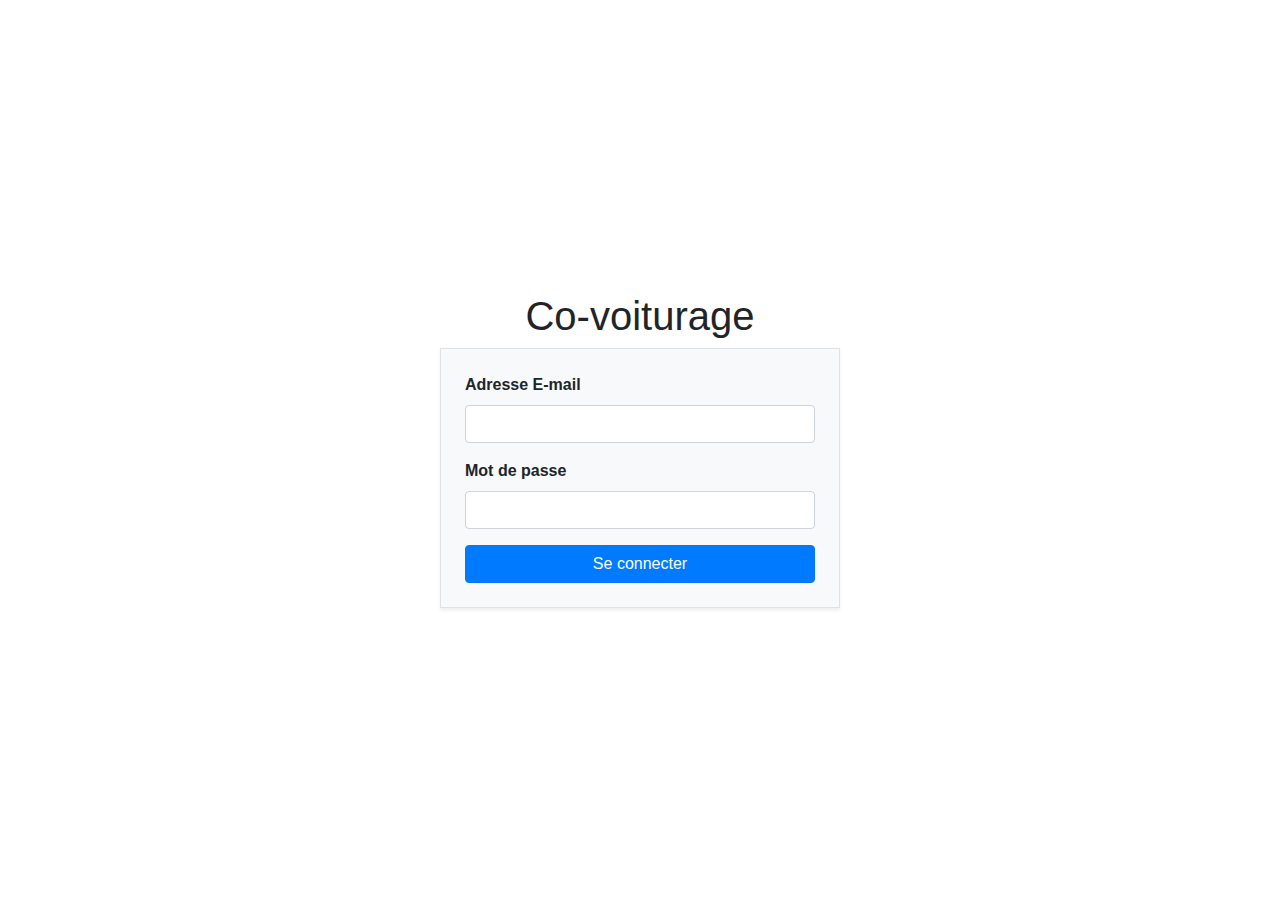
<file: covoiturage/src/main/resources/templates/index.html>
<!doctype html>
<html lang="fr">
<head>
    <meta charset="utf-8">
    <title>Authentifier</title>
    <link rel="stylesheet" href="https://cdn.jsdelivr.net/npm/bootstrap@4.3.1/dist/css/bootstrap.min.css"
          integrity="sha384-ggOyR0iXCbMQv3Xipma34MD+dH/1fQ784/j6cY/iJTQUOhcWr7x9JvoRxT2MZw1T"
          crossorigin="anonymous">
</head>
<body class="d-flex flex-column justify-content-center align-items-center vh-100">

<h1 class="mx-auto">Co-voiturage</h1>

<!-- Formulaire de connexion -->
<form id="loginForm" class="border p-4 shadow-sm bg-light w-100" style="max-width: 400px;">
    <div class="mb-3">
        <label for="exampleInputEmail1" class="form-label font-weight-bold">Adresse E-mail</label>
        <input type="email" class="form-control" id="exampleInputEmail1" aria-describedby="emailHelp" required>
    </div>
    <div class="mb-3">
        <label for="exampleInputPassword1" class="form-label font-weight-bold">Mot de passe</label>
        <input type="password" class="form-control" id="exampleInputPassword1" required>
    </div>

    <!-- Zone d'affichage des messages d'erreur -->
    <div id="error-message" class="alert alert-danger" style="display: none;"></div>

    <!-- Bouton de connexion -->
    <button type="submit" class="btn btn-primary w-100">Se connecter</button>
</form>

<!-- Scripts -->
<script>
    // Ajout d'un gestionnaire d'événement pour la soumission du formulaire
    document.getElementById('loginForm').addEventListener('submit', function(event) {
        event.preventDefault(); // Empêcher l'envoi classique du formulaire

        // Récupérer les valeurs du formulaire
        const email = document.getElementById('exampleInputEmail1').value;
        const password = document.getElementById('exampleInputPassword1').value;

        // Envoyer une requête POST à l'API de connexion
        fetch('http://localhost:8082/api/login', {
            method: 'POST',
            headers: {
                'Content-Type': 'application/json'
            },
            body: JSON.stringify({
                email: email,
                mdp: password
            })
        })
            .then(response => response.json()) // Convertir la réponse en JSON
            .then(data => {
                // Cacher les messages d'erreur s'il y en a
                document.getElementById('error-message').style.display = 'none';

                if (data.message === "conducteur") {
                    // Sauvegarder l'adresse e-mail dans localStorage
                    localStorage.setItem('userEmail', email);

                    // Redirection vers le tableau de bord du conducteur
                    window.location.href = "/dashboardConducteur";
                } else if (data.message === "passager") {
                    // Sauvegarder l'adresse e-mail dans localStorage
                    localStorage.setItem('userEmail', email);

                    // Redirection vers le tableau de bord du passager
                    window.location.href = "/dashboardPassager";
                } else {
                    // Afficher un message d'erreur si l'authentification a échoué
                    document.getElementById('error-message').style.display = 'block';
                    document.getElementById('error-message').textContent = "Utilisateur invalide !";
                }
            })
            .catch(error => {
                // Afficher un message d'erreur en cas de problème avec l'appel API
                document.getElementById('error-message').style.display = 'block';
                document.getElementById('error-message').textContent = "Une erreur est survenue, veuillez réessayer.";
            });
    });
</script>


</body>
</html>
</file>
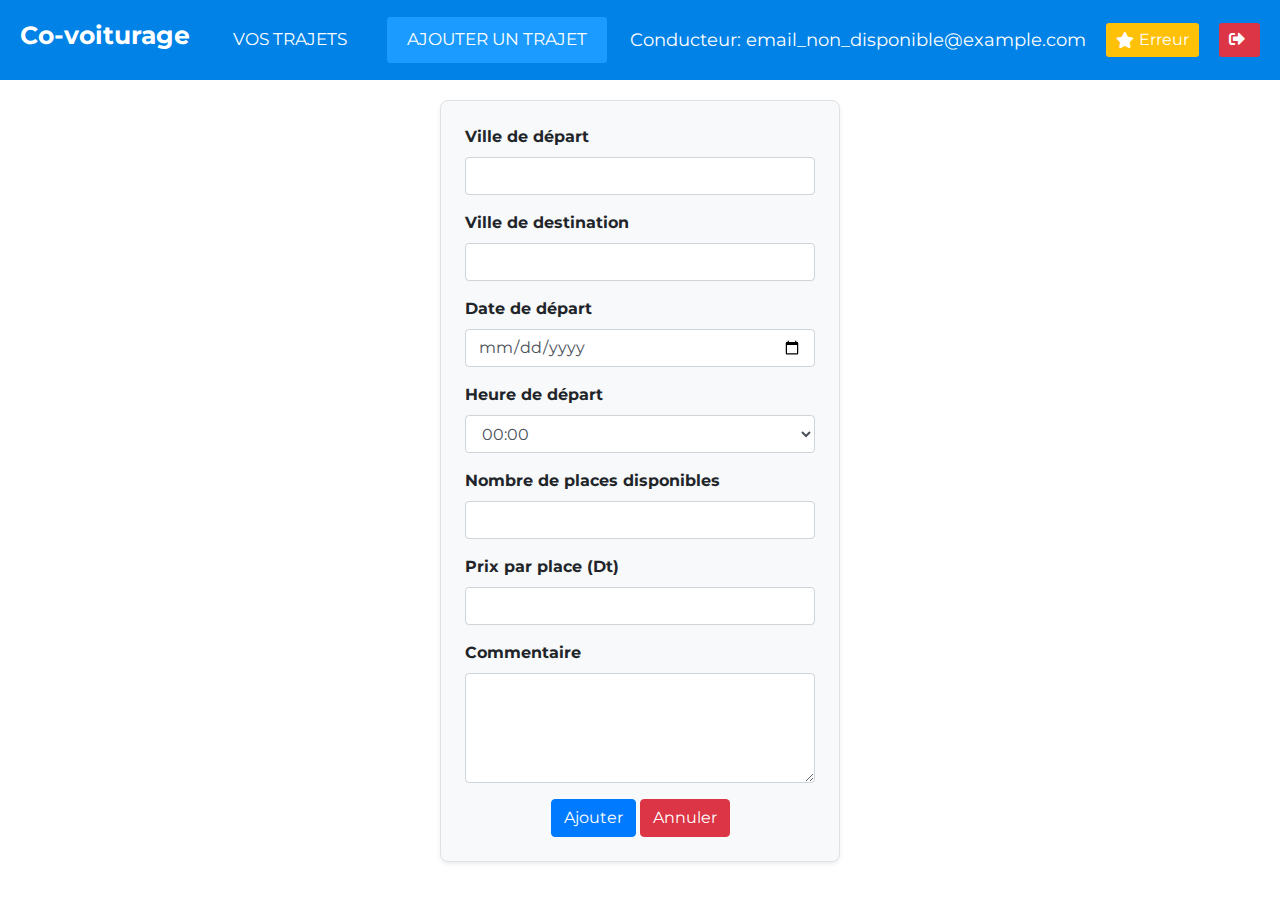
<file: covoiturage/src/main/resources/templates/ajoutTrajetConducteur.html>
<!DOCTYPE html>
<html lang="en" dir="ltr">
<head>
    <meta charset="utf-8">
    <title>Dashboard Conducteur</title>
    <meta name="viewport" content="width=device-width, initial-scale=1.0">
    <link rel="stylesheet" href="https://cdn.jsdelivr.net/npm/bootstrap@4.4.1/dist/css/bootstrap.min.css" integrity="sha384-Vkoo8x4CGsO3+Hhxv8T/Q5PaXtkKtu6ug5TOeNV6gBiFeWPGFN9MuhOf23Q9Ifjh" crossorigin="anonymous">
    <link rel="stylesheet" href="https://cdnjs.cloudflare.com/ajax/libs/font-awesome/5.15.3/css/all.min.css" />
</head>
<body>
<style>
    @import url('https://fonts.googleapis.com/css2?family=Montserrat:ital,wght@0,100..900;1,100..900&display=swap');

    * {
        padding: 0;
        margin: 0;
        text-decoration: none;
        list-style: none;
        box-sizing: border-box;
    }

    body {
        font-family: "Montserrat", sans-serif;
    }

    /* Style pour la barre de navigation */
    nav {
        background: #0082e6;
        height: 80px;
        display: flex;
        justify-content: space-between;
        align-items: center;
        padding: 0 20px;
        flex-wrap: nowrap;  /* Empêche le retour à la ligne */
    }

    /* Logo de la barre de navigation */
    label.logo {
        color: white;
        font-size: 25px;
        font-weight: bold;
    }

    /* Liens de la barre de navigation */
    .navbar-links {
        display: flex;
        gap: 20px;  /* Espacement entre les liens */
    }

    .navbar-links a {
        color: white;
        font-size: 17px;
        padding: 10px 20px;
        border-radius: 3px;
        text-transform: uppercase;
    }

    .navbar-links a.active, .navbar-links a:hover {
        background: #1b9bff;
        transition: 0.5s;
    }

    /* Conteneur des éléments à droite (email et bouton) */
    .right-items {
        display: flex;
        align-items: center;
        gap: 20px;
    }

    .email-display {
        color: white;
        font-size: 18px;
    }

    .rating-btn {
        background-color: #ffc107;
        color: white;
        border: none;
        border-radius: 3px;
        padding: 5px 10px;
        display: inline-flex;
        align-items: center;
    }

    .rating-btn i {
        margin-right: 5px;
    }

    a.active,
    a:hover {
        background: #1b9bff;
        transition: .5s;
        text-decoration: none;
        list-style-type: none;
    }


    /* Formulaire centré */
    section {
        margin-top: 20px;
        display: flex;
        justify-content: center;
        align-items: center;
        height: calc(100vh - 80px); /* Calcul de la hauteur en fonction de la taille du navbar */
    }

    .form-container {
        display: flex;
        justify-content: center;
        align-items: center;
        width: 100%;
        height: 100%; /* S'assure que le conteneur occupe toute la hauteur */
    }

    form {
        max-width: 400px;
        width: 100%;
        padding: 20px;
        background-color: #f9f9f9;
        border-radius: 8px;
        box-shadow: 0 4px 6px rgba(0, 0, 0, 0.1);
    }

    /* Nouveau bouton de déconnexion */
    .logout-btn {
        background-color: #dc3545;
        color: white;
        border: none;
        border-radius: 3px;
        padding: 5px 10px;
        cursor: pointer;
    }

    .logout-btn i {
        margin-right: 5px;
    }

</style>

<nav>
    <label class="logo">Co-voiturage</label>
    <div class="navbar-links">
        <a  href="/dashboardConducteur">Vos trajets</a>
        <a class="active" href="#">Ajouter un trajet</a>
    </div>
    <div class="right-items">
        <span class="email-display">Conducteur: <span id="email">[email@example.com]</span></span>
        <button class="rating-btn">
            <i class="fa fa-star"></i>
            <span id="average-rating">Chargement...</span>
        </button>
        <!-- Nouveau bouton de déconnexion -->
        <button class="logout-btn" onclick="deconnecter()">
            <i class="fa fa-sign-out-alt"></i>
        </button>
    </div>
</nav>

<section class="form-container">
    <form id="ajouterTrajetForm" class="border p-4 shadow-sm bg-light w-100" style="max-width: 400px;">
        <div class="mb-3">
            <label for="depart" class="form-label font-weight-bold">Ville de départ</label>
            <input type="text" class="form-control" id="depart" required>
        </div>
        <div class="mb-3">
            <label for="destination" class="form-label font-weight-bold">Ville de destination</label>
            <input type="text" class="form-control" id="destination" required>
        </div>
        <div class="mb-3">
            <label for="date" class="form-label font-weight-bold">Date de départ</label>
            <input type="date" class="form-control" id="date" required>
        </div>
        <div class="mb-3">
            <label for="time" class="form-label font-weight-bold">Heure de départ</label>
            <select class="form-control" id="time" required>
                <option value="00:00">00:00</option>
                <option value="01:00">01:00</option>
                <option value="02:00">02:00</option>
                <option value="03:00">03:00</option>
                <option value="04:00">04:00</option>
                <option value="05:00">05:00</option>
                <option value="06:00">06:00</option>
                <option value="07:00">07:00</option>
                <option value="08:00">08:00</option>
                <option value="09:00">09:00</option>
                <option value="10:00">10:00</option>
                <option value="11:00">11:00</option>
                <option value="12:00">12:00</option>
                <option value="13:00">13:00</option>
                <option value="14:00">14:00</option>
                <option value="15:00">15:00</option>
                <option value="16:00">16:00</option>
                <option value="17:00">17:00</option>
                <option value="18:00">18:00</option>
                <option value="19:00">19:00</option>
                <option value="20:00">20:00</option>
                <option value="21:00">21:00</option>
                <option value="22:00">22:00</option>
                <option value="23:00">23:00</option>
            </select>
        </div>
        <div class="mb-3">
            <label for="placeDispo" class="form-label font-weight-bold">Nombre de places disponibles</label>
            <input type="number" class="form-control" id="placeDispo" required>
        </div>
        <div class="mb-3">
            <label for="prixPlace" class="form-label font-weight-bold">Prix par place (Dt)</label>
            <input type="number" class="form-control" id="prixPlace" required>
        </div>
        <div class="mb-3">
            <label for="com" class="form-label font-weight-bold">Commentaire</label>
            <textarea  type="text" class="form-control" id="com" cols="30" rows="4"></textarea>
        </div>
        <div class="text-center">
            <button type="submit" class="btn btn-primary">Ajouter</button>
            <button type="reset" class="btn btn-danger">Annuler</button>
        </div>
    </form>
</section>

<script>
    // Récupérer l'email depuis le stockage local
    const emailElement = document.getElementById('email');
    const userEmail = localStorage.getItem('userEmail') || "email_non_disponible@example.com";
    emailElement.textContent = userEmail;

    window.onload = function() {
        recupererMoyenneNotes();
    };

    // Fonction pour récupérer la moyenne des notes de l'utilisateur
    async function recupererMoyenneNotes() {
        const averageRatingElement = document.getElementById('average-rating');
        try {
            if (!userEmail) {
                throw new Error("Email utilisateur non défini");
            }

            const response = await fetch(`http://localhost:8082/api/moyenne-avis?email=${userEmail}`);
            console.log("Réponse de l'API reçue:", response);

            if (!response.ok) {
                throw new Error("Erreur dans la réponse de l'API");
            }

            const moyenneAvis = await response.json();

            if (moyenneAvis != null) {
                averageRatingElement.textContent = moyenneAvis.toFixed(2);
            } else {
                throw new Error("Moyenne des avis invalide");
            }

        } catch (error) {
            console.error("Erreur lors de la récupération de la moyenne des notes:", error);
            averageRatingElement.textContent = "Erreur";
        }
    }

    const form = document.getElementById('ajouterTrajetForm');
    form.addEventListener('submit', async function(event) {
        event.preventDefault();

        // Récupérer l'email depuis localStorage
        const email = localStorage.getItem('userEmail');  // Récupérer l'email enregistré dans localStorage

        // Si l'email n'est pas trouvé dans localStorage
        if (!email) {
            alert('Utilisateur non connecté');
            return;
        }

        const data = {
            depart: document.getElementById('depart').value,
            destination: document.getElementById('destination').value,
            date: document.getElementById('date').value,
            time: document.getElementById('time').value,
            placeDispo: document.getElementById('placeDispo').value,
            prixPlace: document.getElementById('prixPlace').value,
            com: document.getElementById('com').value,
        };

        try {
            const response = await fetch(`http://localhost:8082/api/ajouter?email=${encodeURIComponent(email)}`, {
                method: 'POST',
                headers: {
                    'Content-Type': 'application/json',
                },
                body: JSON.stringify(data),
            });

            if (response.ok) {
                alert('Trajet ajouté avec succès');
                form.reset(); // Réinitialiser le formulaire après la soumission
            } else {
                alert('Erreur lors de l\'ajout du trajet');
            }
        } catch (error) {
            console.error('Error:', error);
            alert('Erreur réseau');
        }
    });
    // Fonction de déconnexion
    function deconnecter() {
        // Supprimer l'email du stockage local (ou toute autre info de session)
        localStorage.removeItem('userEmail');
        // Rediriger vers la page index.html
        window.location.href = '/';
    }
</script>
</body>
</html>
</file>
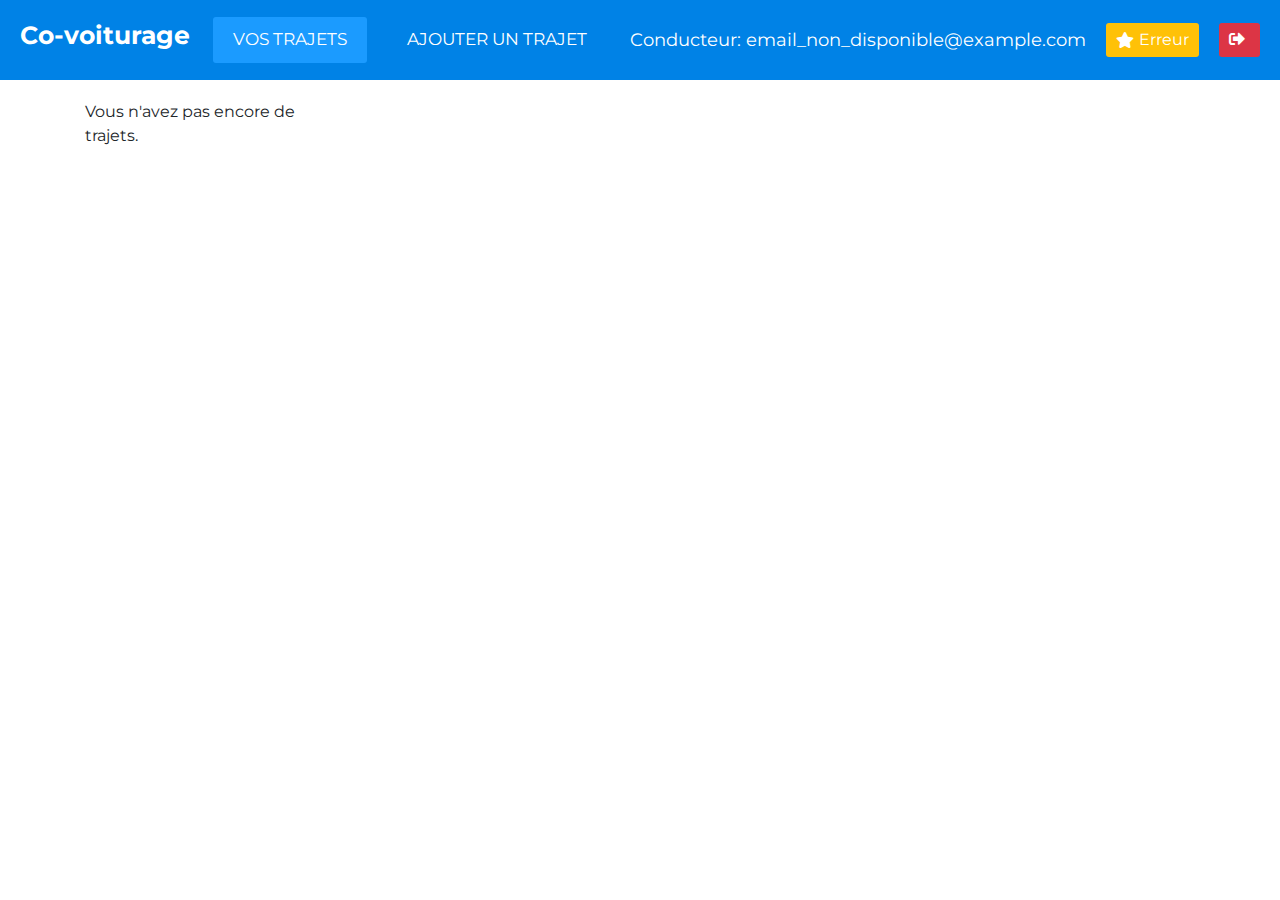
<file: covoiturage/src/main/resources/templates/dashboardConducteur.html>
<!DOCTYPE html>
<html lang="fr" dir="ltr">
<head>
    <meta charset="utf-8">
    <title>Dashboard Conducteur</title>
    <meta name="viewport" content="width=device-width, initial-scale=1.0">
    <link rel="stylesheet" href="https://cdnjs.cloudflare.com/ajax/libs/font-awesome/5.15.3/css/all.min.css" />
    <!-- Bootstrap CSS -->
    <link rel="stylesheet" href="https://cdn.jsdelivr.net/npm/bootstrap@4.4.1/dist/css/bootstrap.min.css">
    <!-- jQuery -->
    <script src="https://code.jquery.com/jquery-3.6.0.min.js"></script>
    <!-- Bootstrap JS -->
    <script src="https://cdn.jsdelivr.net/npm/bootstrap@4.4.1/dist/js/bootstrap.min.js"></script>

</head>
<body>
<style>
    @import url('https://fonts.googleapis.com/css2?family=Montserrat:ital,wght@0,100..900;1,100..900&display=swap');

    * {
        padding: 0;
        margin: 0;
        text-decoration: none;
        list-style: none;
        box-sizing: border-box;
    }

    body {
        font-family: "Montserrat", sans-serif;
    }

    /* Style pour la barre de navigation */
    nav {
        background: #0082e6;
        height: 80px;
        display: flex;
        justify-content: space-between;
        align-items: center;
        padding: 0 20px;
        flex-wrap: nowrap;  /* Empêche le retour à la ligne */
    }

    /* Logo de la barre de navigation */
    label.logo {
        color: white;
        font-size: 25px;
        font-weight: bold;
    }

    /* Liens de la barre de navigation */
    .navbar-links {
        display: flex;
        gap: 20px;  /* Espacement entre les liens */
    }

    .navbar-links a {
        color: white;
        font-size: 17px;
        padding: 10px 20px;
        border-radius: 3px;
        text-transform: uppercase;
    }

    .navbar-links a.active, .navbar-links a:hover {
        background: #1b9bff;
        transition: 0.5s;
    }

    /* Conteneur des éléments à droite (email et bouton) */
    .right-items {
        display: flex;
        align-items: center;
        gap: 20px;
    }

    .email-display {
        color: white;
        font-size: 18px;
    }

    .rating-btn {
        background-color: #ffc107;
        color: white;
        border: none;
        border-radius: 3px;
        padding: 5px 10px;
        display: inline-flex;
        align-items: center;
    }

    .rating-btn i {
        margin-right: 5px;
    }

    /* Nouveau bouton de déconnexion */
    .logout-btn {
        background-color: #dc3545;
        color: white;
        border: none;
        border-radius: 3px;
        padding: 5px 10px;
        cursor: pointer;
    }

    .logout-btn i {
        margin-right: 5px;
    }

    /* Conteneur des trajets */
    #trajets-container {
        display: grid;
        grid-template-columns: repeat(4, 1fr);  /* 4 colonnes */
        gap: 20px;
        justify-items: center;
        margin-top: 20px;
    }

    .card {
        width: 100%;
        max-width: 18rem;
    }
    a.active,
    a:hover {
        background: #1b9bff;
        transition: .5s;
        text-decoration: none;
        list-style-type: none;
    }
    .modal {
        display: none;
    }
</style>

<nav>
    <label class="logo">Co-voiturage</label>
    <div class="navbar-links">
        <a class="active" href="#">Vos trajets</a>
        <a href="/ajoutTrajetConducteur">Ajouter un trajet</a>
    </div>
    <div class="right-items">
        <span class="email-display">Conducteur: <span id="email">[email@example.com]</span></span>
        <button class="rating-btn">
            <i class="fa fa-star"></i>
            <span id="average-rating">Chargement...</span>
        </button>

        <!-- Nouveau bouton de déconnexion -->
        <button class="logout-btn" onclick="deconnecter()">
            <i class="fa fa-sign-out-alt"></i>
        </button>
    </div>
</nav>

<section id="trajets-container" class="container">
    <!-- Les cartes des trajets vont être insérées ici -->
</section>

<!-- Modal Bootstrap pour l'évaluation -->
<div id="evalmodel" class="modal fade" tabindex="-1" role="dialog" aria-labelledby="evalmodelLabel" aria-hidden="true">
    <div class="modal-dialog" role="document">
        <div class="modal-content">
            <div class="modal-header">
                <h5 class="modal-title" id="evalmodelLabel">Évaluer le Trajet</h5>
                <button type="button" class="close" data-dismiss="modal" aria-label="Close">
                    <span aria-hidden="true">&times;</span>
                </button>
            </div>
            <div class="modal-body">
                <form>
                    <div class="form-group">
                        <label for="note">Note</label>
                        <input type="number" id="note" class="form-control" placeholder="Entrez une note (1-5)" min="1" max="5" required>
                    </div>
                    <div class="form-group">
                        <label for="descp">Description</label>
                        <textarea id="descp" class="form-control" placeholder="Entrez une description" rows="3" required></textarea>
                    </div>
                </form>
            </div>
            <div class="modal-footer">
                <button type="reset" class="btn btn-secondary" data-dismiss="modal">Fermer</button>
                <button type="button" class="btn btn-primary" id="confirmerEvaluation">Envoyer</button>
            </div>
        </div>
    </div>
</div>


<script>
    // Récupérer l'email depuis le stockage local
    const emailElement = document.getElementById('email');
    const userEmail = localStorage.getItem('userEmail') || "email_non_disponible@example.com";
    emailElement.textContent = userEmail;

    window.onload = function() {
        recupererMoyenneNotes();
    };

    async function recupererMoyenneNotes() {
        const averageRatingElement = document.getElementById('average-rating');
        try {
            if (!userEmail) {
                throw new Error("Email utilisateur non défini");
            }

            const response = await fetch(`http://localhost:8082/api/moyenne-avis?email=${userEmail}`);
            console.log("Réponse de l'API reçue:", response);

            if (!response.ok) {
                throw new Error("Erreur dans la réponse de l'API");
            }

            const moyenneAvis = await response.json();

            if (moyenneAvis != null) {
                averageRatingElement.textContent = moyenneAvis.toFixed(2);
            } else {
                throw new Error("Moyenne des avis invalide");
            }

        } catch (error) {
            console.error("Erreur lors de la récupération de la moyenne des notes:", error);
            averageRatingElement.textContent = "Erreur";
        }
    }







    // Fonction pour afficher les trajets du conducteur
    async function afficherTrajets() {
        try {
            const response = await fetch(`http://localhost:8082/api/mes-trajets?email=${userEmail}`);
            if (!response.ok) {
                throw new Error("Erreur lors de la récupération des trajets");
            }

            const trajets = await response.json();
            const trajetsContainer = document.getElementById('trajets-container');

            if (trajets.length === 0) {
                trajetsContainer.innerHTML = "<p>Aucun trajet trouvé pour ce conducteur.</p>";
                return;
            }

            for (let trajet of trajets) {
                const isTrajetValid = await trajetIsValid(trajet.idT); // Attendre la validation du trajet

                const card = document.createElement('div');
                card.classList.add('card');

                card.innerHTML = `
                <img src="https://img.freepik.com/vecteurs-libre/illustration-concept-covoiturage_114360-9238.jpg" class="card-img-top" alt="Un trajet">
                <div class="card-body">
                    <h5 class="card-title">De: <font color="#48a347"><i> ${trajet.depart} </i></font></h5>
                    <h5 class="card-title">À: <font color="#48a347"><i>${trajet.destination} </i></font></h5>
                    <p class="card-text">
                       <b>Date:</b>  ${trajet.date} <br>
                        <b>Heure:</b> ${trajet.time} <br>
                        <b>Places disponibles:</b> ${trajet.placeDispo} <br>
                        <b>Prix par place:</b> ${trajet.prixPlace} <i>Dt</i> <br>
                        ${trajet.com && trajet.com.trim() !== "" ? `<b>Commentaire:</b> ${trajet.com} ` : ""}

                    </p>
                    ${isTrajetValid ? `<a href="#" class="btn btn-outline-primary" onclick="ouvrirModal(${trajet.idT}, '${userEmail}')">Évaluer ⭐</a>` : ''}
                </div>
            `;
                trajetsContainer.appendChild(card);
            }
        } catch (error) {
            console.error("Erreur:", error);
            document.getElementById('trajets-container').innerHTML = "<p>Vous n'avez pas encore de trajets.</p>";
        }
    }


    afficherTrajets();

    // Fonction de déconnexion
    function deconnecter() {
        localStorage.removeItem('userEmail');
        window.location.href = '/';
    }

    // l'affichage du model
    function ouvrirModal(idTrajet,userEmail) {
        const modal = document.getElementById('evalmodel');
        modal.style.display = 'block';

        $('#evalmodel').modal('show');

        const confirmerEvaluationBtn = document.getElementById('confirmerEvaluation');
        confirmerEvaluationBtn.onclick = function() {
            EvaleurTrajet(idTrajet, userEmail);
        };

        // Fermeture du modal lorsque le bouton "Close" (icône ×) est cliqué
        const closeBtn = document.querySelector('.close');
        closeBtn.onclick = function() {
            modal.style.display = 'none';
        };

        window.onclick = function(event) {
            if (event.target === modal) {
                modal.style.display = 'none';
            }
        };
    }

    //Evaluer
    function EvaleurTrajet(idTrajet,userEmail) {
        const note = document.getElementById('note').value;
        const descp = document.getElementById('descp').value;

        const avisRequest = {
            note: note,
            descp: descp
        };


        fetch(`http://localhost:8082/api/evaluer?emailUtilisateur=${userEmail}&idTrajet=${idTrajet}`, {
            method: 'POST',
            headers: {
                'Content-Type': 'application/json',
            },
            body: JSON.stringify(avisRequest)
        })
            .then(async response => {
                const result = await response.text();

                if (!response.ok) {
                    throw new Error(result);
                }

                return result;
            })
            .then(message => {
                alert(message);
                $('#evalmodel').modal('hide');
            })
            .catch(error => {
                console.error('Erreur lors de l\'évaluation :', error.message);
                alert("Erreur : " + error.message);
            });
    }

    async function trajetIsValid(idTrajet) {
        try {
            const response = await fetch(`http://localhost:8082/api/trajet-is-valid?idT=${idTrajet}`);

            if (!response.ok) {
                throw new Error("Erreur lors de la vérification de la validité du trajet");
            }

            // Récupérer et retourner la réponse JSON (vrai ou faux)
            const isValid = await response.json();
            return isValid;  // Retourne directement la valeur
        } catch (error) {
            console.error("Erreur dans la fonction trajetIsValid:", error);
            return false;  // Si une erreur se produit, on retourne false
        }
    }

</script>
<script src="https://code.jquery.com/jquery-3.6.0.min.js" integrity="sha384-KyZXEAg3QhqLMpG8r+Knujsl5/6m5N6F3u1kPEUs+Y5IsTI5RhSBm7VVK+lt8K5b" crossorigin="anonymous"></script>
<script src="https://cdn.jsdelivr.net/npm/bootstrap@4.4.1/dist/js/bootstrap.min.js" integrity="sha384-oS3vJWv+0UjzBv3m6Fm3/ESa7OgABoo1PEnGbNhU/8imtfT1vRKE9xWW2x9WlH" crossorigin="anonymous"></script>

</body>
</html>
</file>
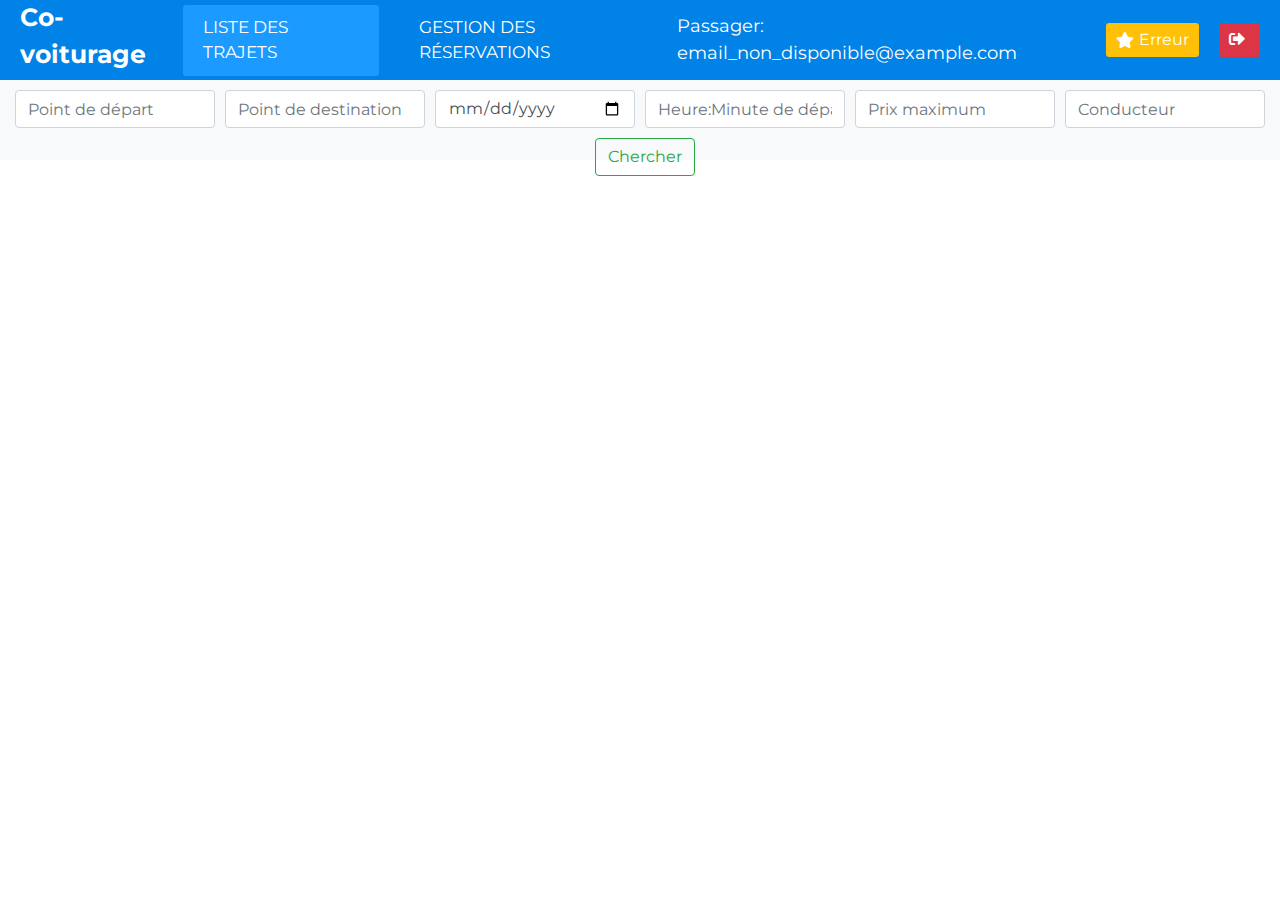
<file: covoiturage/src/main/resources/templates/dashboardPassager.html>
<!DOCTYPE html>
<html lang="en" dir="ltr">
<head>
    <meta charset="utf-8">
    <title>Dashboard Passager</title>
    <meta name="viewport" content="width=device-width, initial-scale=1.0">
    <link rel="stylesheet" href="https://cdnjs.cloudflare.com/ajax/libs/font-awesome/5.15.3/css/all.min.css" />
    <link rel="stylesheet" href="https://cdn.jsdelivr.net/npm/bootstrap@4.4.1/dist/css/bootstrap.min.css" integrity="sha384-Vkoo8x4CGsO3+Hhxv8T/Q5PaXtkKtu6ug5TOeNV6gBiFeWPGFN9MuhOf23Q9Ifjh" crossorigin="anonymous">
</head>
<body>
<style>
    @import url('https://fonts.googleapis.com/css2?family=Montserrat:ital,wght@0,100..900;1,100..900&display=swap');

    * {
        padding: 0;
        margin: 0;
        text-decoration: none;
        list-style: none;
        box-sizing: border-box;
    }

    body {
        font-family: "Montserrat", sans-serif;
    }

    nav {
        background: #0082e6;
        height: 80px;
        display: flex;
        justify-content: space-between;
        align-items: center;
        padding: 0 20px;
        flex-wrap: nowrap;
    }

    label.logo {
        color: white;
        font-size: 25px;
        font-weight: bold;
    }

    .navbar-links {
        display: flex;
        gap: 20px;
    }

    .navbar-links a {
        color: white;
        font-size: 17px;
        padding: 10px 20px;
        border-radius: 3px;
        text-transform: uppercase;
    }

    .navbar-links a.active, .navbar-links a:hover {
        background: #1b9bff;
        transition: 0.5s;
    }

    .right-items {
        display: flex;
        align-items: center;
        gap: 20px;
    }

    .email-display {
        color: white;
        font-size: 18px;
    }

    .rating-btn {
        background-color: #ffc107;
        color: white;
        border: none;
        border-radius: 3px;
        padding: 5px 10px;
        display: inline-flex;
        align-items: center;
    }

    .rating-btn i {
        margin-right: 5px;
    }

    .search-nav {
        background-color: #f8f9fa;
        padding: 10px 0;
    }

    .search-nav .container-fluid {
        display: flex;
        justify-content: center;
        align-items: center;
    }

    .search-nav form {
        display: flex;
        justify-content: center;
        flex-wrap: wrap;
        gap: 10px;
    }

    .search-nav input {
        width: 200px;
    }

    .search-nav button {
        margin-left: 10px;
    }

    #trajets-container {
        display: grid;
        grid-template-columns: repeat(4, 1fr);
        gap: 20px;
        justify-items: center;
        margin-top: 20px;
    }

    .card {
        width: 100%;
        max-width: 18rem;
    }

    .logout-btn {
        background-color: #dc3545;
        color: white;
        border: none;
        border-radius: 3px;
        padding: 5px 10px;
        cursor: pointer;
    }

    .logout-btn i {
        margin-right: 5px;
    }

    /* Modal de réservation */
    .modal {
        display: none;
    }
    a.active,
    a:hover {
        background: #1b9bff;
        transition: .5s;
        text-decoration: none;
        list-style-type: none;
    }
</style>

<nav>
    <label class="logo">Co-voiturage</label>
    <div class="navbar-links">
        <a class="active" href="#">Liste des trajets</a>
        <a href="/gestReservation">Gestion des réservations</a>
    </div>
    <div class="right-items">
        <span class="email-display">Passager: <span id="email">[email@example.com]</span></span>
        <button class="rating-btn">
            <i class="fa fa-star"></i>
            <span id="average-rating">Chargement...</span>
        </button>
        <button class="logout-btn" onclick="deconnecter()">
            <i class="fa fa-sign-out-alt"></i>
        </button>
    </div>
</nav>

<nav class="navbar bg-body-tertiary search-nav">
    <div class="container-fluid">
        <form class="d-flex" role="search" id="searchForm">
            <input class="form-control me-2" type="text" placeholder="Point de départ" aria-label="Pointdep" id="pointDep">
            <input class="form-control me-2" type="text" placeholder="Point de destination" aria-label="Pointdest" id="pointDest">
            <input class="form-control me-2" type="date" placeholder="Date de départ" aria-label="Datedep" id="dateDep">
            <input class="form-control me-2" type="text" placeholder="Heure:Minute de départ" aria-label="Datedep" id="heureDep">
            <input class="form-control me-2" type="number" placeholder="Prix maximum" aria-label="Prixmax" id="prixMax">
            <input class="form-control me-2" type="text" placeholder="Conducteur" aria-label="Conduct" id="conducteur">
            <button class="btn btn-outline-success" type="submit">Chercher</button>
        </form>
    </div>
</nav>

<section id="trajets-container" class="container"></section>

<!-- Modal de réservation -->
<div class="modal" tabindex="-1" id="reserverModal">
    <div class="modal-dialog">
        <div class="modal-content">
            <div class="modal-header">
                <h5 class="modal-title">Réserver une place</h5>
                <button type="button" class="close" data-dismiss="modal" aria-label="Close">
                    <span aria-hidden="true">&times;</span>
                </button>
            </div>
            <div class="modal-body">
                <label for="nombrePlaces">Nombre de places :</label>
                <input type="number" id="nombrePlaces" class="form-control" min="1" placeholder="Nombre de places">
            </div>
            <div class="modal-footer">
                <button type="button" class="btn btn-secondary" data-dismiss="modal">Annuler</button>
                <button type="button" class="btn btn-primary" id="confirmerReservation">Réserver</button>
            </div>
        </div>
    </div>
</div>

<script>
    // Récupérer l'email depuis le stockage local
    const emailElement = document.getElementById('email');
    const userEmail = localStorage.getItem('userEmail') || "email_non_disponible@example.com";
    emailElement.textContent = userEmail;

    function deconnecter() {
        // Supprimer l'email du stockage local
        localStorage.removeItem('userEmail');
        // Rediriger vers la page index.html
        window.location.href = '/';
    }
    window.onload = function() {
        recupererMoyenneNotes();
    };

    // Fonction pour récupérer la moyenne des notes de l'utilisateur
    async function recupererMoyenneNotes() {
        const averageRatingElement = document.getElementById('average-rating');
        try {
            if (!userEmail) {
                throw new Error("Email utilisateur non défini");
            }

            const response = await fetch(`http://localhost:8082/api/moyenne-avis?email=${userEmail}`);
            console.log("Réponse de l'API reçue:", response);

            if (!response.ok) {
                throw new Error("Erreur dans la réponse de l'API");
            }

            const moyenneAvis = await response.json();

            if (moyenneAvis != null) {
                averageRatingElement.textContent = moyenneAvis.toFixed(2);
            } else {
                throw new Error("Moyenne des avis invalide");
            }

        } catch (error) {
            console.error("Erreur lors de la récupération de la moyenne des notes:", error);
            averageRatingElement.textContent = "Erreur";
        }
    }

    // Charger les trajets disponibles
    fetch('http://localhost:8082/api/liste_trajetP')
        .then(response => response.json())
        .then(async trajets => {
            const trajetsContainer = document.getElementById('trajets-container');
            for (const trajet of trajets) {
                const isTrajetValid = await trajetIsValid(trajet.idT);
                const card = document.createElement('div');
                card.classList.add('card');
                card.innerHTML = `
                    <img src="https://img.freepik.com/vecteurs-libre/illustration-concept-covoiturage_114360-9238.jpg" class="card-img-top" alt="...">
                    <div class="card-body">
                        <h5 class="card-title">De: <font color="#48a347"><i>${trajet.depart}</i></font></h5>
                        <h5 class="card-title">À: <font color="#48a347"><i>${trajet.destination}</i></font></h5>
                        <p class="card-text">
                           <b> Date: </b> ${trajet.date} <br>
                           <b> Heure:</b> ${trajet.time} <br>
                            <b> Places disponibles: </b> ${trajet.placeDispo} <br>
                            <b>Prix par place:</b> ${trajet.prixPlace} <i>Dt</i> <br>
                           <b> Conducteur: </b> ${trajet.conducteur.nom} ${trajet.conducteur.prenom} <br>
                           ${trajet.com && trajet.com.trim() !== "" ? `<b>Commentaire:</b> ${trajet.com} ` : ""}
                        </p>
                        ${!isTrajetValid ? `<a href="#" class="btn btn-primary" onclick="ouvrirModal(${trajet.idT})">Réserver</a>` : ''}
                    </div>
                    `;
                trajetsContainer.appendChild(card);
            }
        })
        .catch(error => console.error('Erreur lors de la récupération des trajets:', error));

    // l'affichage du model
    function ouvrirModal(idTrajet) {
        const modal = document.getElementById('reserverModal');
        modal.style.display = 'block';

        const confirmerReservationBtn = document.getElementById('confirmerReservation');
        confirmerReservationBtn.onclick = function() {
            reserverPlace(idTrajet);
        };

        // Fermeture du modal lorsque le bouton "Annuler" est cliqué
        const annulerBtn = document.querySelector('.btn-secondary');
        annulerBtn.onclick = function() {
            modal.style.display = 'none';
        };

        // Fermeture du modal lorsque le bouton "Close" (icône ×) est cliqué
        const closeBtn = document.querySelector('.close');
        closeBtn.onclick = function() {
            modal.style.display = 'none';
        };

        // Fermeture du modal si on clique en dehors du modal (sur la zone grise)
        window.onclick = function(event) {
            if (event.target === modal) {
                modal.style.display = 'none';
            }
        };
    }


    //faire une réservation
    function reserverPlace(idTrajet) {
        const nombrePlaces = document.getElementById('nombrePlaces').value;
        if (!nombrePlaces) {
            alert("Veuillez entrer le nombre de places à réserver.");
            return;
        }


        fetch(`http://localhost:8082/api/reserver?IdT=${idTrajet}&PlaceDispo=${nombrePlaces}&email=${userEmail}`, {
            method: 'POST'
        })
            .then(response => response.json())
            .then(data => {
                alert('Réservation réussie !');
                document.getElementById('reserverModal').style.display = 'none';
            })
            .catch(error => {
                console.error('Erreur lors de la réservation:', error);
                alert("Une erreur est survenue lors de la réservation.");
            });
    }

    // Fonction de recherche
    const searchForm = document.getElementById('searchForm');
    searchForm.onsubmit = function(event) {
        event.preventDefault();

        const pointDep = document.getElementById('pointDep').value;
        const pointDest = document.getElementById('pointDest').value;
        const dateDep = document.getElementById('dateDep').value;
        const heureDep = document.getElementById('heureDep').value;
        const prixMax = document.getElementById('prixMax').value;
        const conducteur = document.getElementById('conducteur').value;

        // Vérification que les champs ne sont pas tous vides
        if (!pointDep && !pointDest && !dateDep && !heureDep && !prixMax && !conducteur) {
            alert('Veuillez renseigner au moins un champ de recherche.');
            return;
        }

        // Préparation des paramètres de recherche
        var para="";
        if (pointDep!="") {
            if (para==""){para=`depart=${encodeURIComponent(pointDep)}`;}
            else{para+=`&depart=${encodeURIComponent(pointDep)}`;}
        }
        if (pointDest!="") {
            if (para==""){para=`destination=${encodeURIComponent(pointDest)}`;}
            else{para+=`&destination=${encodeURIComponent(pointDest)}`;}
        }
        if (heureDep!="") {
            if (para==""){para=`time=${encodeURIComponent(heureDep)}`;}
            else{para+=`&time=${encodeURIComponent(heureDep)}`;}
        }
        if (prixMax!="") {
            if (para==""){para=`prixMax=${encodeURIComponent(prixMax)}`;}
            else{para+=`&prixMax=${encodeURIComponent(prixMax)}`;}
        }
        if (conducteur!="") {
            if (para==""){para=`conducteur=${encodeURIComponent(conducteur)}`;}
            else{para+=`&conducteur=${encodeURIComponent(conducteur)}`;}
        }


        // Appel à l'API avec les paramètres filtrés dans l'URL
        fetch(`http://localhost:8082/api/rechercher-trajets?email=${userEmail}&${para}`, {
            method: 'GET',
            headers: {
                'Content-Type': 'application/json',
            }
        })
            .then(response => response.json())
            .then(async trajets => {
                const trajetsContainer = document.getElementById('trajets-container');
                trajetsContainer.innerHTML = ''; // Réinitialiser l'affichage

                for (const trajet of trajets) {
                    const isTrajetValid = await trajetIsValid(trajet.idT);
                    const card = document.createElement('div');
                    card.classList.add('card');
                    card.innerHTML = `
                    <img src="https://img.freepik.com/vecteurs-libre/illustration-concept-covoiturage_114360-9238.jpg" class="card-img-top" alt="...">
                    <div class="card-body">
                        <h5 class="card-title">De: <font color="#48a347"><i>${trajet.depart}</i></font></h5>
                        <h5 class="card-title">À: <font color="#48a347"><i>${trajet.destination}</i></font></h5>
                        <p class="card-text">
                           <b> Date: </b> ${trajet.date} <br>
                           <b> Heure:</b> ${trajet.time} <br>
                            <b> Places disponibles: </b> ${trajet.placeDispo} <br>
                            <b>Prix par place:</b> ${trajet.prixPlace} <i>Dt</i> <br>
                           <b> Conducteur: </b> ${trajet.conducteur.nom} ${trajet.conducteur.prenom} <br>
                           ${trajet.com && trajet.com.trim() !== "" ? `<b>Commentaire:</b> ${trajet.com} ` : ""}
                        </p>
                        ${!isTrajetValid ? `<a href="#" class="btn btn-primary" onclick="ouvrirModal(${trajet.idT})">Réserver</a>` : ''}
                    </div>
                    `;
                    trajetsContainer.appendChild(card);
                }
            })
            .catch(error => console.error('Erreur lors de la recherche des trajets:', error));
    };
    async function trajetIsValid(idTrajet) {
        try {
            const response = await fetch(`http://localhost:8082/api/trajet-is-valid?idT=${idTrajet}`);

            if (!response.ok) {
                throw new Error("Erreur lors de la vérification de la validité du trajet");
            }

            // Récupérer et retourner la réponse JSON (vrai ou faux)
            const isValid = await response.json();
            return isValid;  // Retourne directement la valeur
        } catch (error) {
            console.error("Erreur dans la fonction trajetIsValid:", error);
            return false;  // Si une erreur se produit, on retourne false
        }
    }
</script>

</body>
</html>
</file>
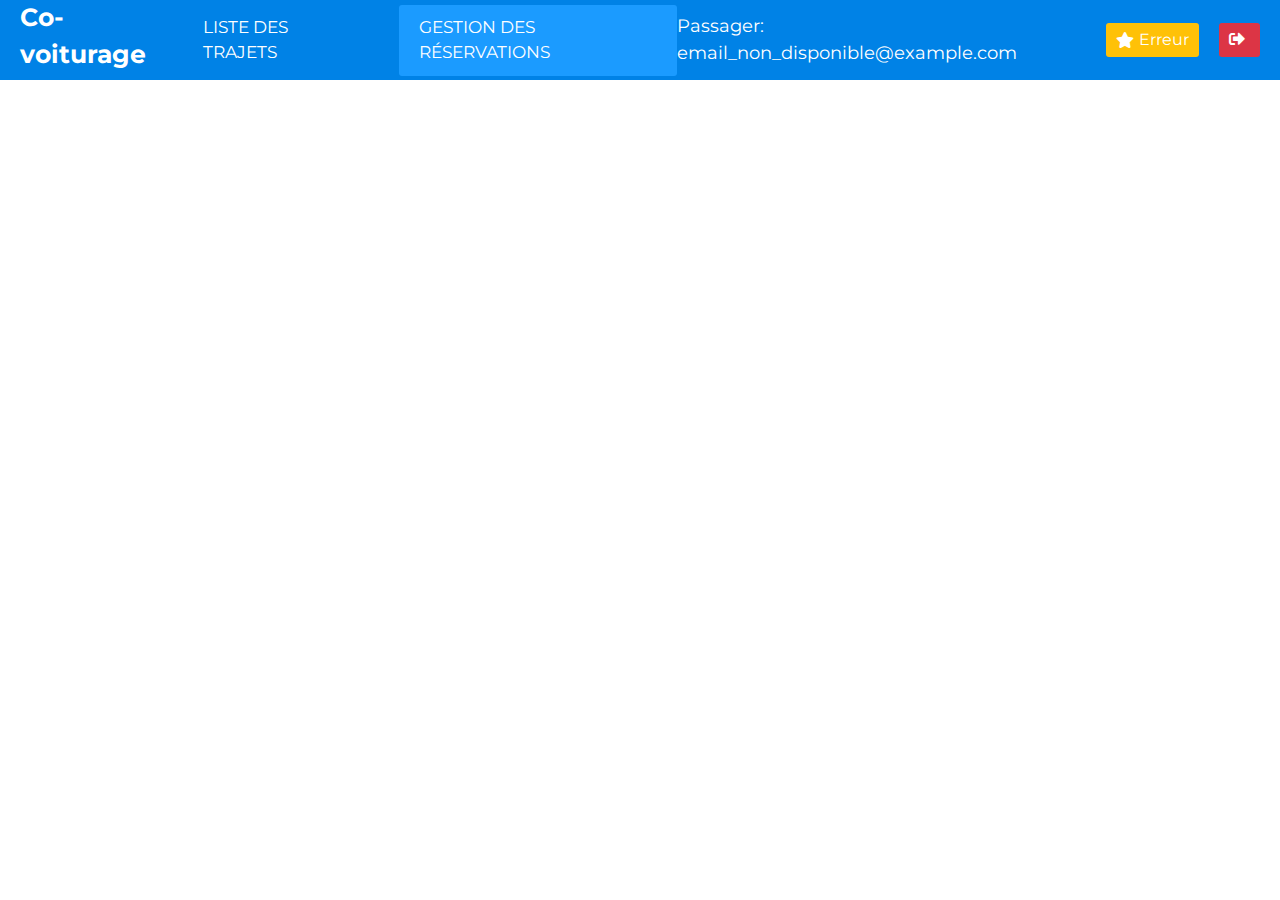
<file: covoiturage/src/main/resources/templates/gestReservation.html>
<!DOCTYPE html>
<html lang="en" dir="ltr">

<head>
    <meta charset="utf-8">
    <title>Dashboard Passager</title>
    <meta name="viewport" content="width=device-width, initial-scale=1.0">
    <link rel="stylesheet" href="https://cdnjs.cloudflare.com/ajax/libs/font-awesome/5.15.3/css/all.min.css" />
    <link rel="stylesheet" href="https://cdn.jsdelivr.net/npm/bootstrap@4.4.1/dist/css/bootstrap.min.css" integrity="sha384-Vkoo8x4CGsO3+Hhxv8T/Q5PaXtkKtu6ug5TOeNV6gBiFeWPGFN9MuhOf23Q9Ifjh" crossorigin="anonymous">
    <style>
        @import url('https://fonts.googleapis.com/css2?family=Montserrat:ital,wght@0,100..900;1,100..900&display=swap');

        * {
            padding: 0;
            margin: 0;
            text-decoration: none;
            list-style: none;
            box-sizing: border-box;
        }

        body {
            font-family: "Montserrat", sans-serif;
        }

        nav {
            background: #0082e6;
            height: 80px;
            display: flex;
            justify-content: space-between;
            align-items: center;
            padding: 0 20px;
        }

        label.logo {
            color: white;
            font-size: 25px;
            font-weight: bold;
        }

        .navbar-links {
            display: flex;
            gap: 20px;
        }

        .navbar-links a {
            color: white;
            font-size: 17px;
            padding: 10px 20px;
            border-radius: 3px;
            text-transform: uppercase;
        }

        .navbar-links a.active,
        .navbar-links a:hover {
            background: #1b9bff;
            transition: 0.5s;
        }

        .right-items {
            display: flex;
            align-items: center;
            gap: 20px;
        }

        .email-display {
            color: white;
            font-size: 18px;
        }

        #trajets-container {
            display: grid;
            grid-template-columns: repeat(4, 1fr);  /* 4 columns per row */
            gap: 20px;  /* Space between the cards */
            justify-items: center;  /* Center the cards horizontally */
            margin-top: 20px;
        }
        .card {
            width: 100%;  /* Make the cards take full width within the grid column */
            max-width: 30rem;  /* Set a maximum width for each card */
            width: 18rem ;
        }

        .logout-btn {
            background-color: #dc3545;
            color: white;
            border: none;
            border-radius: 3px;
            padding: 5px 10px;
            cursor: pointer;
        }

        .logout-btn i {
            margin-right: 5px;
        }

        .rating-btn {
            background-color: #ffc107;
            color: white;
            border: none;
            border-radius: 3px;
            padding: 5px 10px;
            display: inline-flex;
            align-items: center;
        }

        .rating-btn i {
            margin-right: 5px;
        }
        a.active,
        a:hover {
            background: #1b9bff;
            transition: .5s;
            text-decoration: none;
            list-style-type: none;
        }
    </style>
</head>

<body>
<nav>
    <label class="logo">Co-voiturage</label>
    <div class="navbar-links">
        <a href="/dashboardPassager">Liste des trajets</a>
        <a class="active" href="#">Gestion des réservations</a>
    </div>
    <div class="right-items">
        <span class="email-display">Passager: <span id="email">[email@example.com]</span></span>
        <button class="rating-btn">
            <i class="fa fa-star"></i>
            <span id="average-rating">Chargement...</span>
        </button>
        <button class="logout-btn" onclick="deconnecter()">
            <i class="fa fa-sign-out-alt"></i>
        </button>
    </div>
</nav>

<section id="trajets-container" class="container"></section>

<!-- Modal Bootstrap pour l'évaluation -->
<div id="evalmodel" class="modal fade" tabindex="-1" role="dialog" aria-labelledby="evalmodelLabel" aria-hidden="true">
    <div class="modal-dialog" role="document">
        <div class="modal-content">
            <div class="modal-header">
                <h5 class="modal-title" id="evalmodelLabel">Évaluer le Trajet</h5>
                <button type="button" class="close" data-dismiss="modal" aria-label="Close">
                    <span aria-hidden="true">&times;</span>
                </button>
            </div>
            <div class="modal-body">
                <form>
                    <div class="form-group">
                        <label for="note">Note</label>
                        <input type="number" id="note" class="form-control" placeholder="Entrez une note (1-5)" min="1" max="5" required>
                    </div>
                    <div class="form-group">
                        <label for="descp">Description</label>
                        <textarea id="descp" class="form-control" placeholder="Entrez une description" rows="3" required></textarea>
                    </div>
                </form>
            </div>
            <div class="modal-footer">
                <button type="reset" class="btn btn-secondary" data-dismiss="modal">Fermer</button>
                <button type="button" class="btn btn-primary" id="confirmerEvaluation">Envoyer</button>
            </div>
        </div>
    </div>
</div>

<script>
    // Récupérer l'email depuis le stockage local
    const emailElement = document.getElementById('email');
    const userEmail = localStorage.getItem('userEmail') || "email_non_disponible@example.com";
    emailElement.textContent = userEmail;

    window.onload = function() {
        recupererMoyenneNotes();
    };

    // Fonction pour récupérer la moyenne des notes de l'utilisateur
    async function recupererMoyenneNotes() {
        const averageRatingElement = document.getElementById('average-rating');
        try {
            if (!userEmail) {
                throw new Error("Email utilisateur non défini");
            }

            const response = await fetch(`http://localhost:8082/api/moyenne-avis?email=${userEmail}`);
            console.log("Réponse de l'API reçue:", response);

            if (!response.ok) {
                throw new Error("Erreur dans la réponse de l'API");
            }

            const moyenneAvis = await response.json();

            if (moyenneAvis != null) {
                averageRatingElement.textContent = moyenneAvis.toFixed(2);
            } else {
                throw new Error("Moyenne des avis invalide");
            }

        } catch (error) {
            console.error("Erreur lors de la récupération de la moyenne des notes:", error);
            averageRatingElement.textContent = "Erreur";
        }
    }

    // Déconnexion
    function deconnecter() {
        localStorage.removeItem('userEmail');
        window.location.replace('/'); // Redirection après déconnexion
    }

    async function chargerReservations() {
        try {
            const response = await fetch(`http://localhost:8082/api/historique?email=${userEmail}`);
            if (!response.ok) {
                throw new Error("Erreur lors de la récupération des réservations");
            }

            const reservations = await response.json();
            console.log("Réservations récupérées:", reservations);
            const trajetsContainer = document.getElementById('trajets-container');

            if (reservations.length === 0) {
                trajetsContainer.innerHTML = '<p class="text-danger">Vous n\'avez effectué aucune réservation pour le moment.</p>';
                return;
            }

            for (let reservation of reservations) {
                const trajet = reservation.trajet; // Extraire l'objet trajet
                const isValid = await isTrajetValid(trajet.idT);  // Attendre la validation du trajet

                const card = document.createElement('div');
                card.classList.add('card');
                card.innerHTML = `
                <img src="https://img.freepik.com/vecteurs-libre/illustration-concept-covoiturage_114360-9238.jpg" class="card-img-top" alt="Un trajet">
                <div class="card-body">
                    <h5 class="card-title">De: <font color="#48a347"><i>${trajet.depart}</i></font></h5>
                    <h5 class="card-title">À: <font color="#48a347"><i>${trajet.destination}</i></font></h5>
                    <p class="card-text">
                        <b>Date:</b> ${trajet.date} <br>
                        <b>Heure:</b> ${trajet.time} <br>
                        <b>Places disponibles:</b> ${trajet.placeDispo} <br>
                        <b>Prix par place:</b> ${trajet.prixPlace} <i>Dt</i> <br>
                        <b>Places réservées:</b> ${reservation.nombreDePlaces} <br>
                        <b>Prix total:</b> ${reservation.nombreDePlaces * trajet.prixPlace} <i>Dt</i>
                        ${trajet.com && trajet.com.trim() !== "" ? `<b>Commentaire:</b> ${trajet.com} ` : ""}
                    </p>
                    ${isValid ? `<a href="#" class="btn btn-outline-primary" onclick="ouvrirModal(${trajet.idT}, '${userEmail}')">Évaluer ⭐</a>` : ''}
                    <a href="#" class="btn btn-danger" onclick="supprimerReservation(${reservation.idR}, '${userEmail}')">Supprimer</a>
                </div>
            `;
                trajetsContainer.appendChild(card);
            }
        } catch (error) {
            console.error("Erreur:", error);
            trajetsContainer.innerHTML = `<p class="text-danger">Erreur lors de la récupération des réservations: ${error.message}</p>`;
        }
    }


    async function supprimerReservation(reservationId, userEmail) {
        if (!reservationId || reservationId === "undefined") {
            alert("ID de réservation invalide.");
            return;
        }

        try {
            const response = await fetch(`http://localhost:8082/api/annuler?reservationId=${reservationId}&email=${userEmail}`, {
                method: 'DELETE',
            });


            if (response.ok) {

                const message = await response.text();
                alert(message || 'Réservation annulée avec succès.');
            } else {

                const errorMessage = await response.text();
                alert(errorMessage || "Une erreur est survenue lors de l'annulation.");
            }
        } catch (error) {
            // En cas d'erreur réseau ou autre
            console.error('Erreur lors de la suppression de la réservation :', error);
            alert("Une erreur est survenue lors de l'annulation.");
        }
    }


    // Attacher l'événement de suppression à chaque bouton "Supprimer"
    document.querySelectorAll('.btn-danger').forEach((button) => {
        button.addEventListener('click', function() {
            const reservationId = this.closest('.card').getAttribute('data-reservation-id');
            supprimerReservation(reservationId);
        });
    });

    // Charger les réservations au démarrage
    chargerReservations();

    function ouvrirModal(idTrajet, userEmail) {
        // Afficher le modal en utilisant Bootstrap
        const modal = document.getElementById('evalmodel');
        $('#evalmodel').modal('toggle');  // Utilisation de 'toggle' pour afficher/masquer le modal

        const confirmerEvaluationBtn = document.getElementById('confirmerEvaluation');
        confirmerEvaluationBtn.onclick = function() {
            EvaluerTrajet(idTrajet, userEmail);  // Appel de la fonction d'évaluation
        };

        // Fermeture du modal lorsque le bouton "Close" (icône ×) est cliqué
        const closeBtn = document.querySelector('.close');
        closeBtn.onclick = function() {
            $('#evalmodel').modal('hide');  // Utilisation de la méthode Bootstrap pour fermer le modal
        };

        // Fermeture du modal si l'utilisateur clique en dehors du modal
        window.onclick = function(event) {
            if (event.target === modal) {
                $('#evalmodel').modal('hide');
            }
        };
    }


    //Evaluer
    function EvaluerTrajet(idTrajet,userEmail) {
        const note = document.getElementById('note').value;
        const descp = document.getElementById('descp').value;

        const avisRequest = {
            note: note,
            descp: descp
        };


        fetch(`http://localhost:8082/api/evaluer?emailUtilisateur=${userEmail}&idTrajet=${idTrajet}`, {
            method: 'POST',
            headers: {
                'Content-Type': 'application/json',
            },
            body: JSON.stringify(avisRequest)
        })
            .then(async response => {
                const result = await response.text();

                if (!response.ok) {
                    throw new Error(result);
                }

                return result;
            })
            .then(message => {
                alert(message);
                $('#evalmodel').modal('hide');
            })
            .catch(error => {
                console.error('Erreur lors de l\'évaluation :', error.message);
                alert("Erreur : " + error.message);
            });

    }

    async function isTrajetValid(idTrajet) {
        try {
            const response = await fetch(`http://localhost:8082/api/trajet-is-valid?idT=${idTrajet}`);

            if (!response.ok) {
                throw new Error("Erreur lors de la vérification de la validité du trajet");
            }

            // Récupérer et retourner la réponse JSON (vrai ou faux)
            const isValid = await response.json();
            return isValid;  // Retourne directement la valeur
        } catch (error) {
            console.error("Erreur dans la fonction trajetIsValid:", error);
            return false;  // Si une erreur se produit, on retourne false
        }
    }

</script>
<script src="https://code.jquery.com/jquery-3.6.0.min.js"></script>
<script src="https://stackpath.bootstrapcdn.com/bootstrap/4.4.1/js/bootstrap.min.js"></script>



</body>
</html>
</file>
